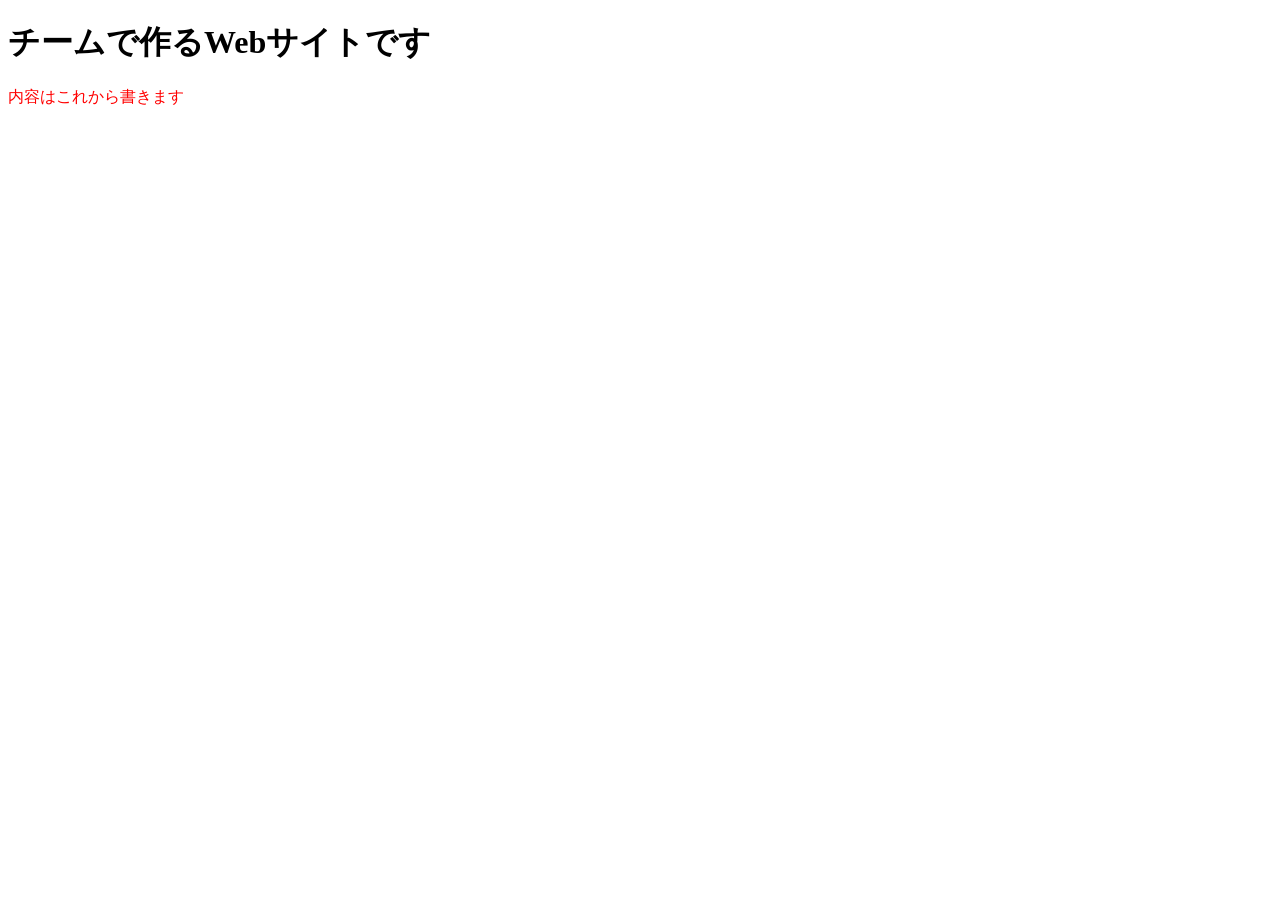
<file: index.html>
<!DOCTYPE html>
<html lang="ja">
    <head>
        <meta charset="UTF-8">
        <title>チームで作るWebサイト</title>
        <link rel = "stylesheet" type = "text/css" href = "css\style.css">
    </head>
    <body>
        <h1>チームで作るWebサイトです</h1>
        <p class="red">内容はこれから書きます</p>
    </body>
</html>
</file>
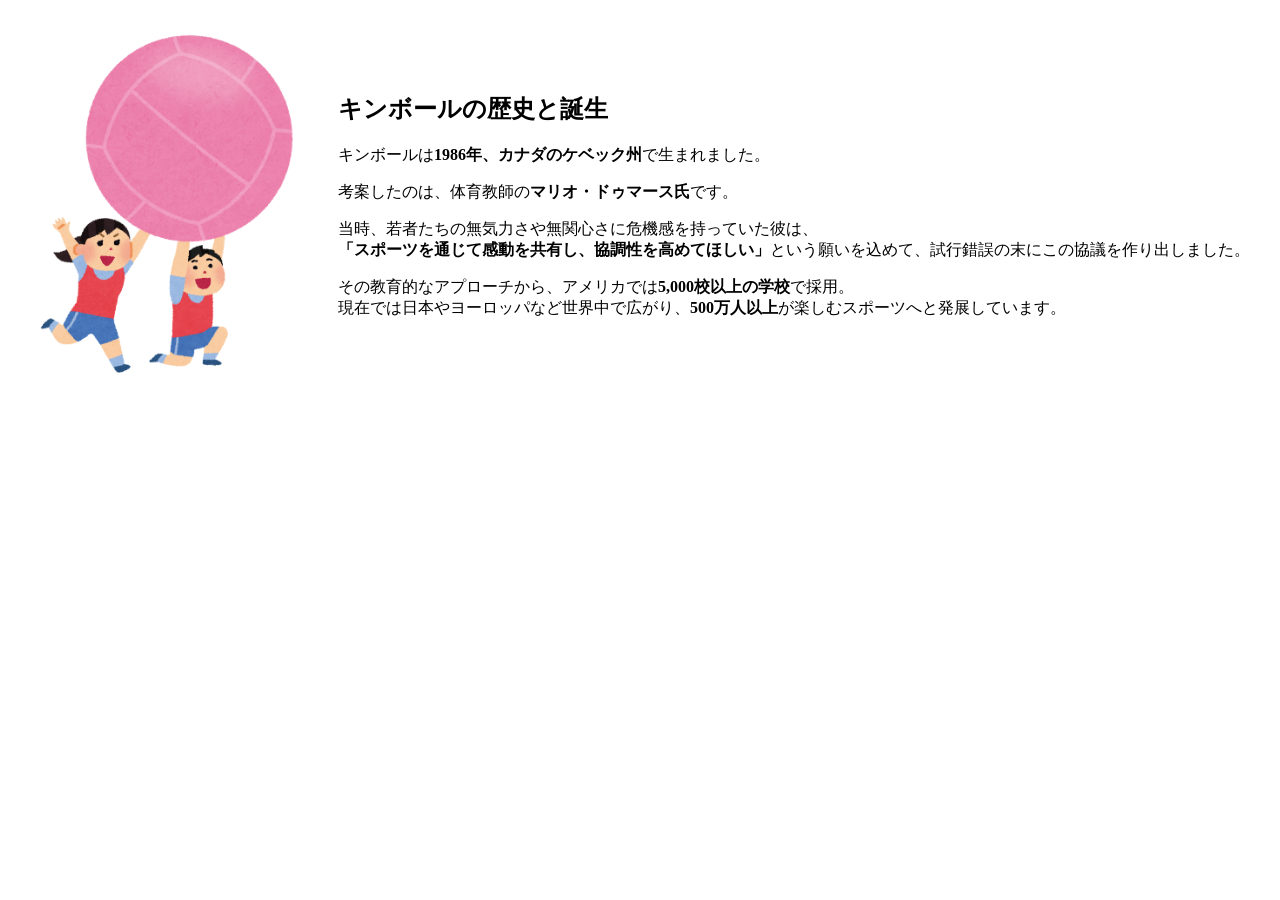
<file: history.html>
<!DOCTYPE html>
<html lang="ja">
    <head>
        <meta charset="UTF-8">
        <title>キンボールの歴史</title>
        <link rel="stylesheet" href="css/history.css">
    </head>
    <body>

        <div class="history-image">
            <img src="images/kinball_irasuto.png" alt="キンボールのイラスト">

            <div class="text-group">
             <h2>キンボールの歴史と誕生</h2>
                <p>キンボールは<strong>1986年、カナダのケベック州</strong>で生まれました。</p>
                <p>考案したのは、体育教師の<strong>マリオ・ドゥマース氏</strong>です。</p>
                <p>当時、若者たちの無気力さや無関心さに危機感を持っていた彼は、<br>
                <strong>「スポーツを通じて感動を共有し、協調性を高めてほしい」</strong>という願いを込めて、試行錯誤の末にこの協議を作り出しました。</p>
                <p>その教育的なアプローチから、アメリカでは<strong>5,000校以上の学校</strong>で採用。<br>現在では日本やヨーロッパなど世界中で広がり、<strong>500万人以上</strong>が楽しむスポーツへと発展しています。</p>
            </div>
        </div>
    </body>
</html>
</file>
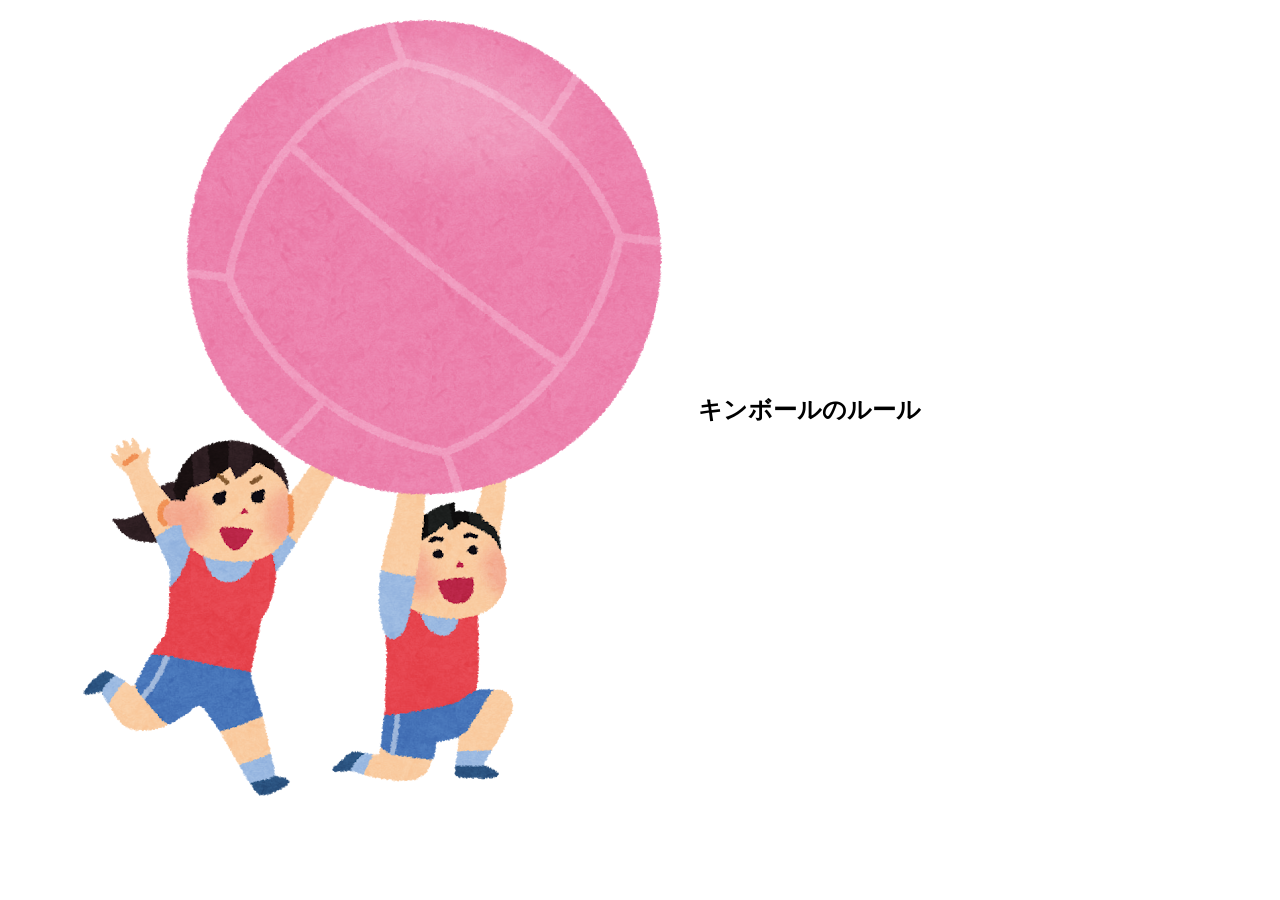
<file: Rule.html>
<!DOCTYPE html>
<html lang="ja">
    <head>
        <meta charset="UTF-8">
        <title>Rule</title>
        <link rel = "stylesheet" type = "text/css" href = "css\rule.css">
    </head>
    <body>
        <div class="rule">
            <div class="content">
                <div class="image">
                    <img src="images\kinball_irasuto.png" alt="">
                </div>
                <div class="text">
                    <h2>キンボールのルール</h2>
                </div>
            </div>
        </div>
    </body>
</html>
</file>
<file: css/history.css>
.history-image {
  display: flex;
  align-items: center;
  gap: 30px;
  margin-top: 30px;
}

.history-image img {
  width: 300px;
  height: auto;
  border-radius: 8px;
}
</file>
